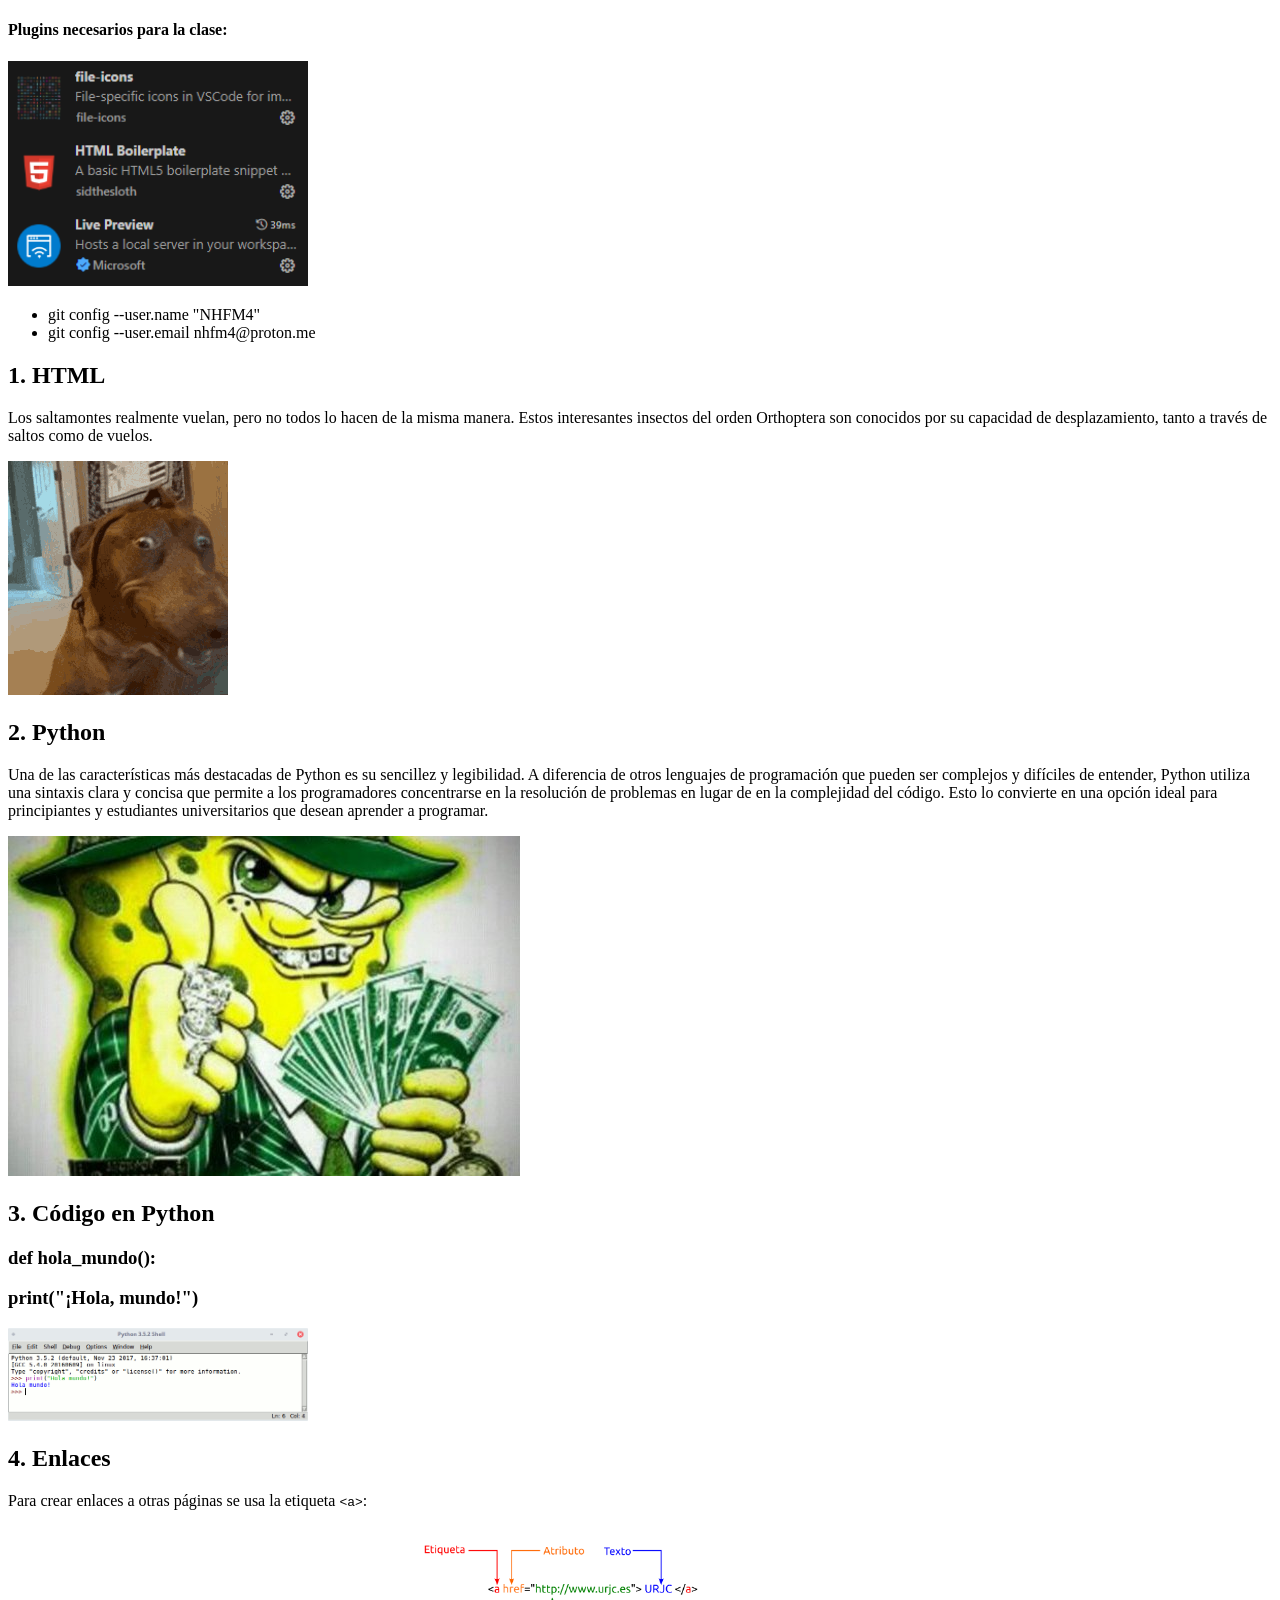
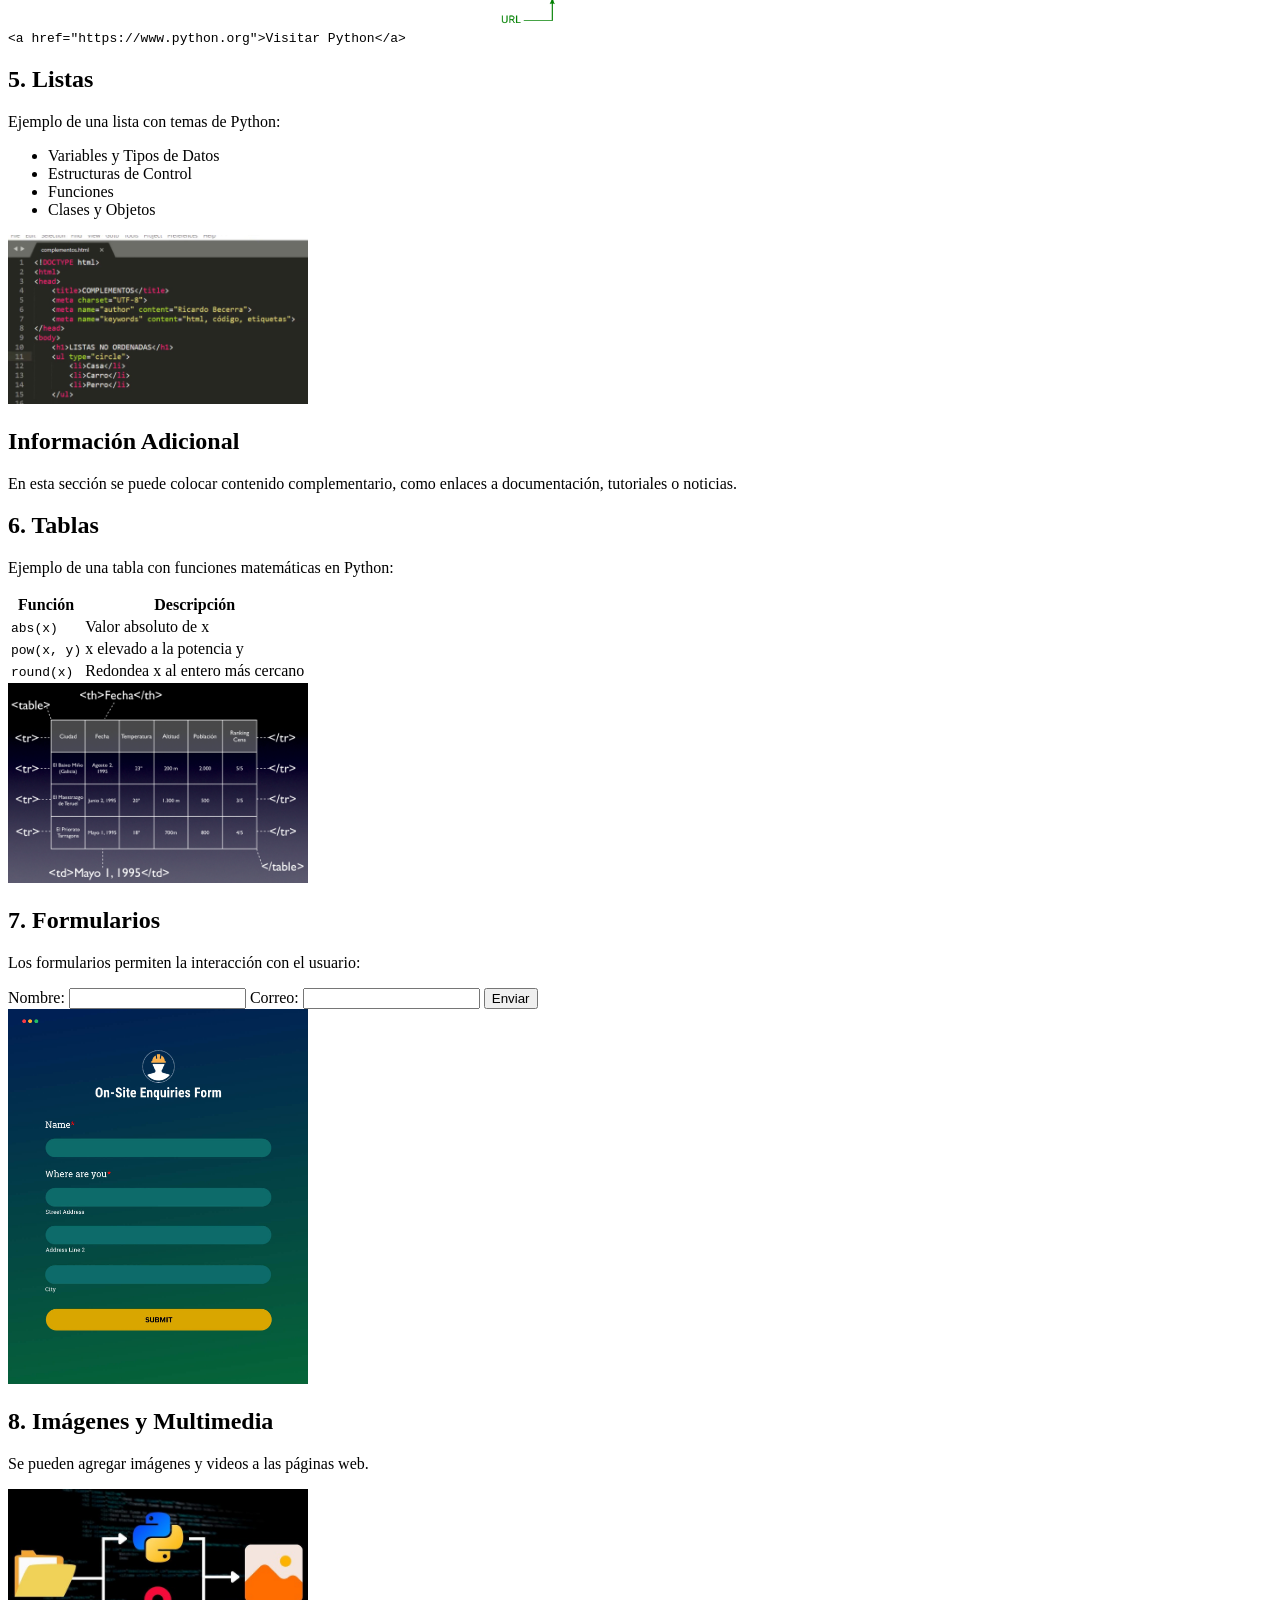
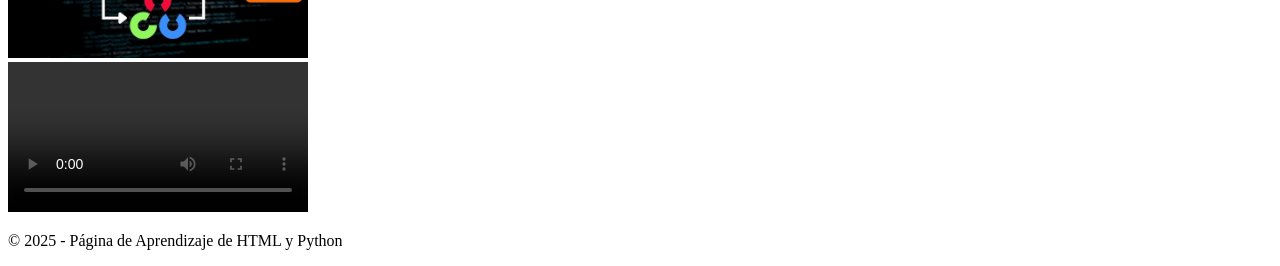
<file: tarea 1/index.html>
<!DOCTYPE html>
<html>
<head>

    <meta charset="UTF-8" />
    <title>Clase 2</title>
    <meta name="viewport" content="width=device=width, initial-scale=1.0">
    <link rel="icon" href="images/logo.png">

</head>
<body>
    <header>
        <h4>Plugins necesarios para la clase:</h4>
        <div>
            <img title="Plugins necesarios" src="images/Plugins.png" width="300">
        </div>
    
        <ul>
            <li>git config --user.name "NHFM4"</li>
            <li>git config --user.email nhfm4@proton.me</li>
        </ul>
    </header>

    <main>

        <section>
            <h2>1. HTML</h2>
            <p>Los saltamontes realmente vuelan, pero no todos lo hacen de la misma manera. Estos interesantes insectos del orden Orthoptera son conocidos por su capacidad de desplazamiento, tanto a través de saltos como de vuelos.</p>
            <img title="Juan" alt="Imagen GIF" src="images/dog-surprised.gif">
        </section>

        <section>
            <h2>2. Python</h2>
            <p>Una de las características más destacadas de Python es su sencillez y legibilidad. A diferencia de otros lenguajes de programación que pueden ser complejos y difíciles de entender, Python utiliza una sintaxis clara y concisa que permite a los programadores concentrarse en la resolución de problemas en lugar de en la complejidad del código. Esto lo convierte en una opción ideal para principiantes y estudiantes universitarios que desean aprender a programar.</p>
            <img src="images/plata.jpg" alt="Bob sponje plata">
        </section>

        <article>
            <h2>3. Código en Python</h2>
            <h3>def hola_mundo():</h3>
            <h3> print("¡Hola, mundo!")</h3>
            <img src="images/hello_python.png" width="300" alt="Ejemplo de código en Python">
        </article>
        
        <section>
            <h2>4. Enlaces</h2>
            <p>Para crear enlaces a otras páginas se usa la etiqueta <code>&lt;a&gt;</code>:</p>
            <code>&lt;a href="https://www.python.org"&gt;Visitar Python&lt;/a&gt;</code>
            <img src="images/url_.png" width="300" alt="Ejemplo de enlaces en HTML">
        </section>
        
        <section>
            <h2>5. Listas</h2>
            <p>Ejemplo de una lista con temas de Python:</p>
            <ul>
                <li>Variables y Tipos de Datos</li>
                <li>Estructuras de Control</li>
                <li>Funciones</li>
                <li>Clases y Objetos</li>
            </ul>
            <img src="images/lista.jpg" width="300" alt="Ejemplo de listas en HTML">
        </section>
        
        <aside>
            <h2>Información Adicional</h2>
            <p>En esta sección se puede colocar contenido complementario, como enlaces a documentación, tutoriales o noticias.</p>
        </aside>
        
        <section>
            <h2>6. Tablas</h2>
            <p>Ejemplo de una tabla con funciones matemáticas en Python:</p>
            <table>
                <tr>
                    <th>Función</th>
                    <th>Descripción</th>
                </tr>
                <tr>
                    <td><code>abs(x)</code></td>
                    <td>Valor absoluto de x</td>
                </tr>
                <tr>
                    <td><code>pow(x, y)</code></td>
                    <td>x elevado a la potencia y</td>
                </tr>
                <tr>
                    <td><code>round(x)</code></td>
                    <td>Redondea x al entero más cercano</td>
                </tr>
            </table>
            <img src="images/table.webp" width="300" alt="Ejemplo de tablas en HTML">
        </section>
        
        <section>
            <h2>7. Formularios</h2>
            <p>Los formularios permiten la interacción con el usuario:</p>
            <form>
                <label for="nombre">Nombre:</label>
                <input type="text" id="nombre" name="nombre">
                <label for="email">Correo:</label>
                <input type="email" id="email" name="email">
                <button type="submit">Enviar</button>
            </form>
            <img src="images/formulario.jpg" width="300" alt="Ejemplo de formulario en HTML">
        </section>
        
        <section>
            <h2>8. Imágenes y Multimedia</h2>
            <p>Se pueden agregar imágenes y videos a las páginas web.</p>
            <img src="images/ejemplo.jpg" width="300" alt="Ejemplo de imagen en HTML">
            <br>
            <video controls width="300">
                <source src="images/video.mp4" type="video/mp4">
                Tu navegador no soporta el elemento de video.
            </video>
        </section>
    </main>
    
    <footer>
        <p>&copy; 2025 - Página de Aprendizaje de HTML y Python</p>
    </footer>

    </main>

</body>
</html>
</file>
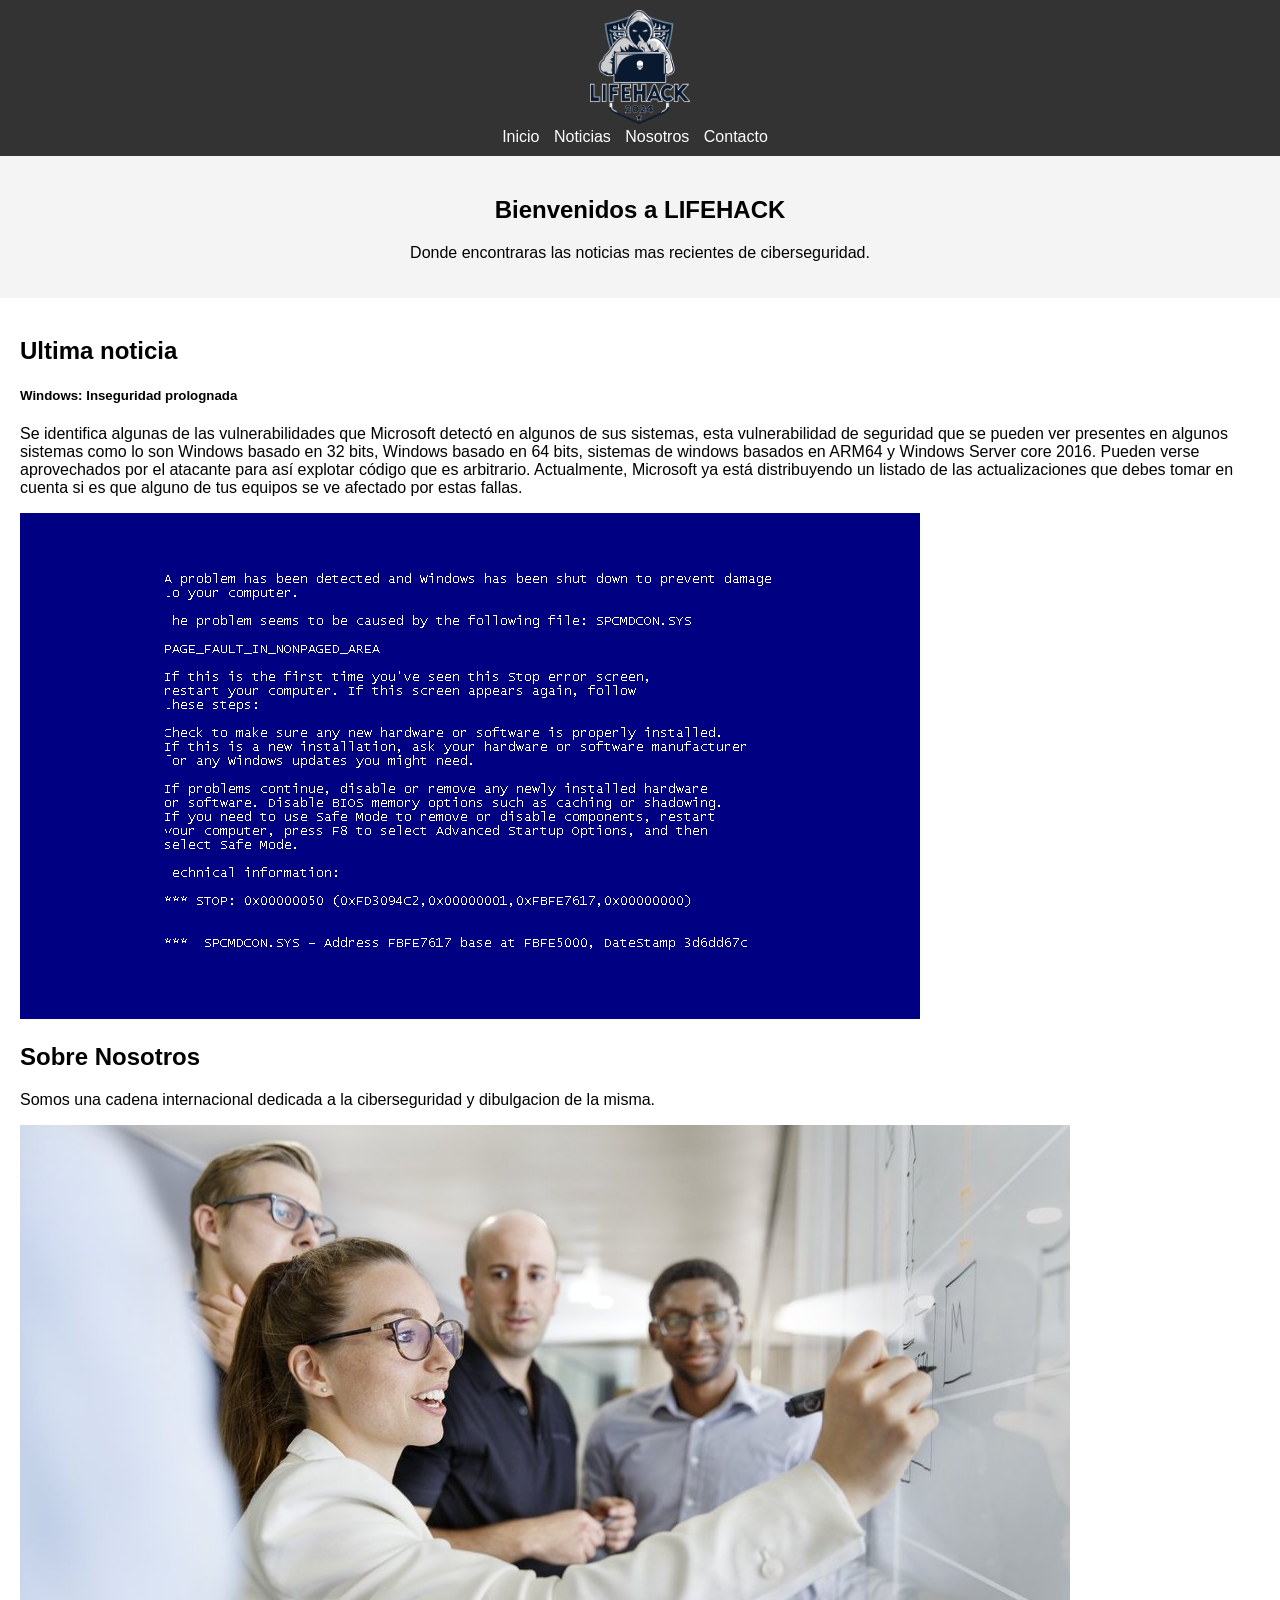
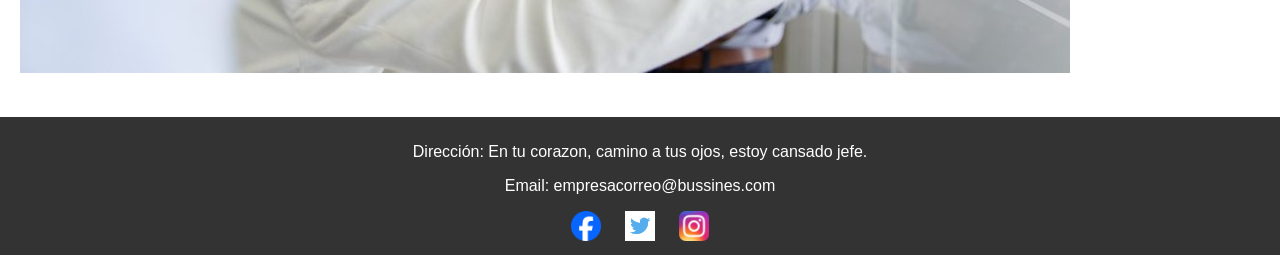
<file: tarea 3/index.html>
<!DOCTYPE html>
<html lang="es">
<head>
    <meta charset="UTF-8">
    <meta name="viewport" content="width=device-width, initial-scale=1.0">
    <title>OSNET</title>
    <style>
        body {
            font-family: Arial, sans-serif;
            margin: 0;
            padding: 0;
        }

        header {
            background-color: #333;
            color: white;
            padding: 10px 0;
            text-align: center;
        }

        header .logo img {
            max-width: 100px;
        }

        nav ul {
            list-style-type: none;
            margin: 0;
            padding: 0;
        }

        nav ul li {
            display: inline;
            margin-right: 10px;
        }

        nav ul li a {
            color: white;
            text-decoration: none;
        }

        .banner {
            background-color: #f4f4f4;
            padding: 20px;
            text-align: center;
        }

        .contenido {
            padding: 20px;
        }

        .contenido article {
            margin-bottom: 20px;
        }

        .contenido article img {
            max-width: 100%;
            height: auto;
        }

        footer {
            background-color: #333;
            color: white;
            text-align: center;
            padding: 10px 0;
        }

        .redes-sociales img {
            width: 30px;
            margin: 0 10px;
        }
    </style>
</head>
<body>
    <header>
        <div class="logo">
            <img src="logo.png" alt="Logo de la Empresa">
        </div>
        <nav>
            <ul>
                <li><a href="#">Inicio</a></li>
                <li><a href="#">Noticias</a></li>
                <li><a href="#">Nosotros</a></li>
                <li><a href="#">Contacto</a></li>
            </ul>
        </nav>
    </header>
    <main>
        <section class="banner">
            <h1>Bienvenidos a LIFEHACK</h1>
            <p>Donde encontraras las noticias mas recientes de ciberseguridad.</p>
        </section>
        <section class="contenido">
            <article>
                <h2>Ultima noticia</h2>
                <h5>Windows: Inseguridad prolognada</h5>
                <p>Se identifica algunas de las vulnerabilidades que Microsoft detectó en algunos de sus sistemas, esta vulnerabilidad de seguridad que se pueden ver presentes en algunos sistemas como lo son Windows basado en 32 bits, Windows basado en 64 bits, sistemas de windows basados en ARM64 y Windows Server core 2016. Pueden verse aprovechados por el atacante para así explotar código que es arbitrario.

                    Actualmente, Microsoft ya está distribuyendo un listado de las actualizaciones que debes tomar en cuenta si es que alguno de tus equipos se ve afectado por estas fallas.</p>
                <img src="windows_error.jpg" alt="Windows_error">
            </article>
            <article>
                <h2>Sobre Nosotros</h2>
                <p>Somos una cadena internacional dedicada a la ciberseguridad y dibulgacion de la misma.</p>
                <img src="nosotros.jpg" alt="Nosotros">
            </article>
        </section>
    </main>
    <footer>
        <p>Dirección: En tu corazon, camino a tus ojos, estoy cansado jefe.</p>
        <p>Email: empresacorreo@bussines.com</p>
        <div class="redes-sociales">
            <a href="#"><img src="facebook.png" alt="Facebook"></a>
            <a href="#"><img src="twt.png" alt="Twitter"></a>
            <a href="#"><img src="ig.png" alt="Instagram"></a>
        </div>
    </footer>
</body>
</html>
</file>
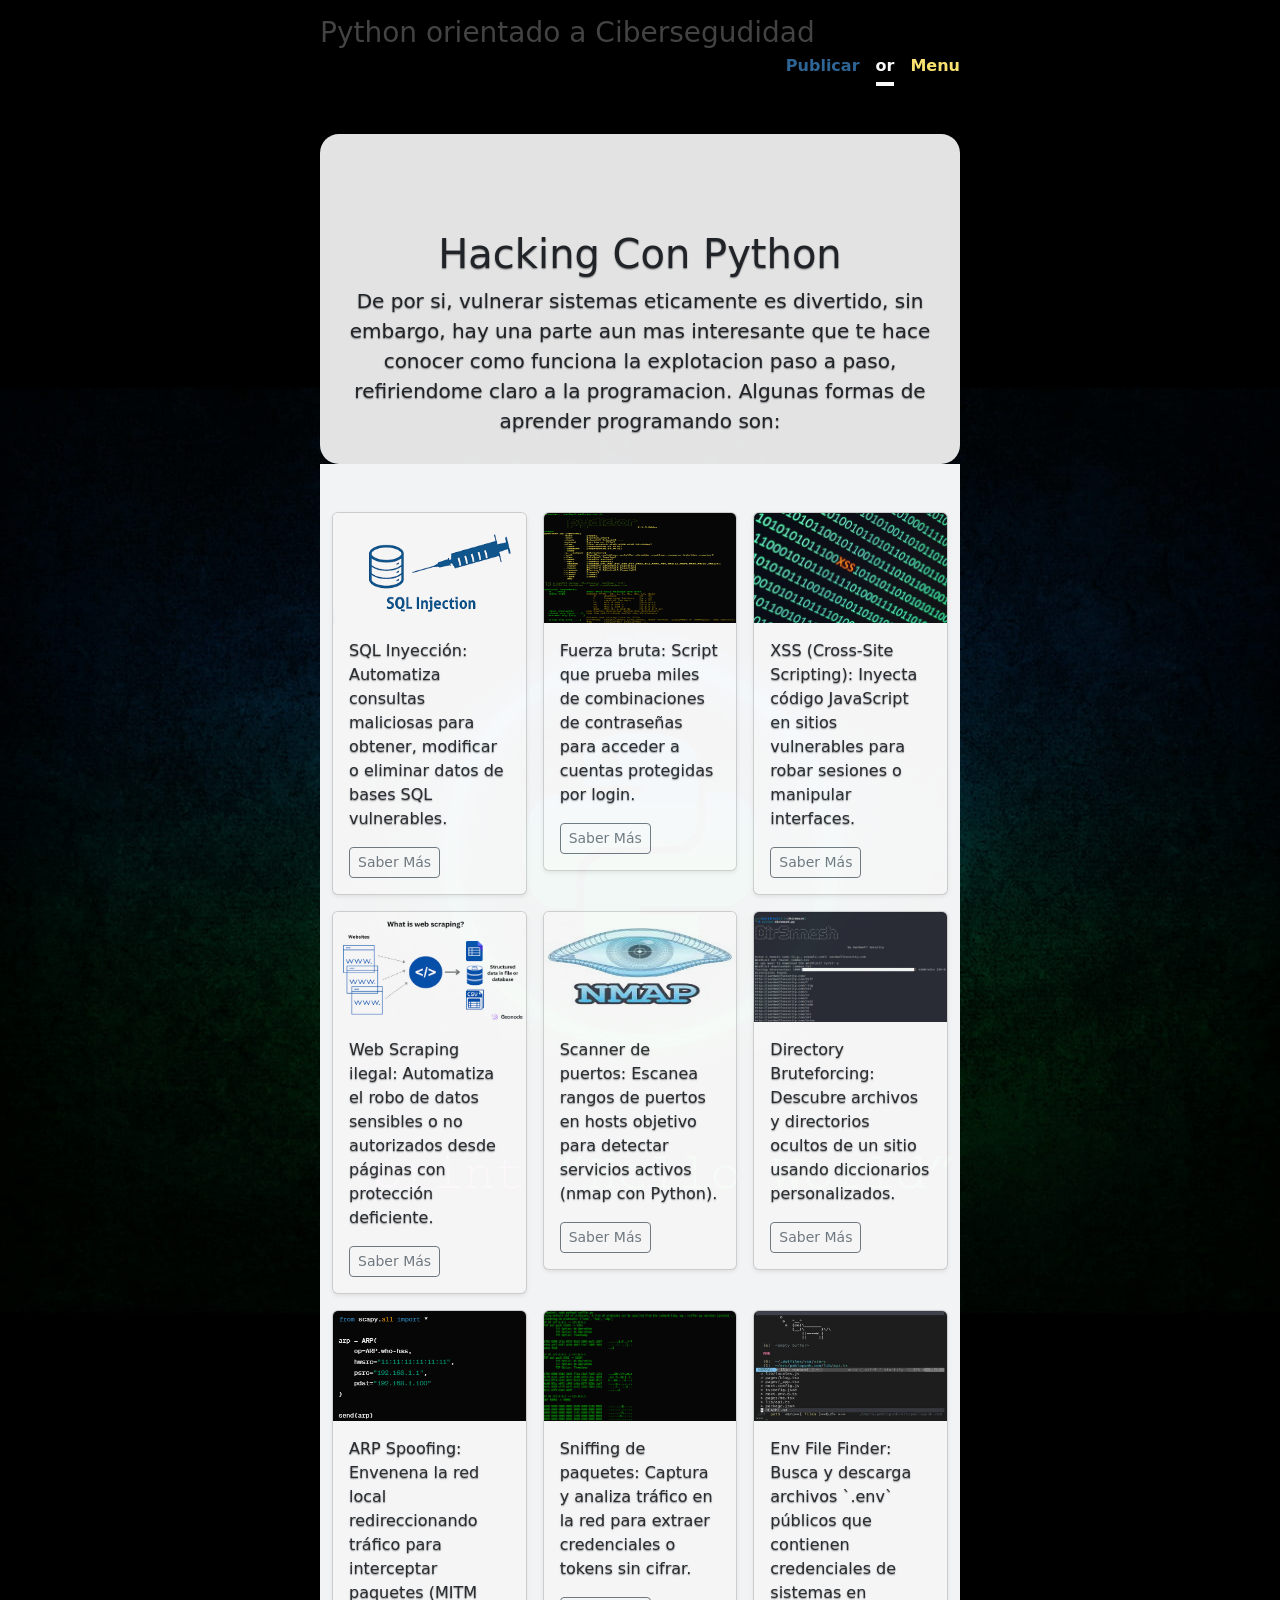
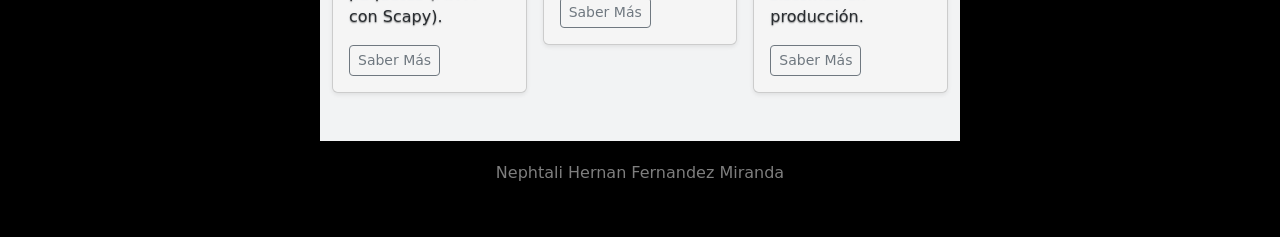
<file: web/blog.html>
<!doctype html>
<html lang="en" data-bs-theme="auto">
  <head>
    <meta charset="utf-8">
    <meta name="viewport" content="width=device-width, initial-scale=1">
    <meta name="description" content="">
    <meta name="author" content="Mark Otto, Jacob Thornton, and Bootstrap contributors">
    <meta name="generator" content="Hugo 0.145.0">
    <title>Blog</title>

    <link rel="icon" href="images/icon.ico" type="image/x-icon">
    <link href="https://cdn.jsdelivr.net/npm/bootstrap@5.0.2/dist/css/bootstrap.min.css" rel="stylesheet" integrity="sha384-EVSTQN3/azprG1Anm3QDgpJLIm9Nao0Yz1ztcQTwFspd3yD65VohhpuuCOmLASjC" crossorigin="anonymous">

    <link href="../cover.css" rel="stylesheet">

<meta name="theme-color" content="#712cf9">


    <style>
      .bd-placeholder-img {
        font-size: 1.125rem;
        text-anchor: middle;
        -webkit-user-select: none;
        -moz-user-select: none;
        user-select: none;
      }

      @media (min-width: 768px) {
        .bd-placeholder-img-lg {
          font-size: 3.5rem;
        }
      }

      .b-example-divider {
        width: 100%;
        height: 3rem;
        background-color: rgba(0, 0, 0, .1);
        border: solid rgba(0, 0, 0, .15);
        border-width: 1px 0;
        box-shadow: inset 0 .5em 1.5em rgba(0, 0, 0, .1), inset 0 .125em .5em rgba(0, 0, 0, .15);
      }

      .b-example-vr {
        flex-shrink: 0;
        width: 1.5rem;
        height: 100vh;
      }

      .bi {
        vertical-align: -.125em;
        fill: currentColor;
      }

      .nav-scroller {
        position: relative;
        z-index: 2;
        height: 2.75rem;
        overflow-y: hidden;
      }

      .nav-scroller .nav {
        display: flex;
        flex-wrap: nowrap;
        padding-bottom: 1rem;
        margin-top: -1px;
        overflow-x: auto;
        text-align: center;
        white-space: nowrap;
        -webkit-overflow-scrolling: touch;
      }

      .btn-bd-primary {
        --bd-violet-bg: #712cf9;
        --bd-violet-rgb: 112.520718, 44.062154, 249.437846;

        --bs-btn-font-weight: 600;
        --bs-btn-color: var(--bs-white);
        --bs-btn-bg: var(--bd-violet-bg);
        --bs-btn-border-color: var(--bd-violet-bg);
        --bs-btn-hover-color: var(--bs-white);
        --bs-btn-hover-bg: #6528e0;
        --bs-btn-hover-border-color: #6528e0;
        --bs-btn-focus-shadow-rgb: var(--bd-violet-rgb);
        --bs-btn-active-color: var(--bs-btn-hover-color);
        --bs-btn-active-bg: #5a23c8;
        --bs-btn-active-border-color: #5a23c8;
      }

      .bd-mode-toggle {
        z-index: 1500;
      }

      .bd-mode-toggle .bi {
        width: 1em;
        height: 1em;
      }

      .bd-mode-toggle .dropdown-menu .active .bi {
        display: block !important;
      }

      body {
        background-image: url("images/bg\ menu.jpg");
        background-size: auto;
        background-color: black;
        background-position: center;
        background-repeat: no-repeat;
      }

      section {

        background-color: rgb(255, 255, 255);
        border-radius: 19px;
        opacity: 0.9;
        width: 200px;
        height: 330px;
        padding-block: 10px;

      }

      footer {
        text-align: center;
        padding: 20px 0;
      }

      div {
        opacity: 99%;
      }

    </style>

    
  </head>

  <body>
    <div class="cover-container d-flex w-100 h-100 p-3 mx-auto flex-column">
    <header class="mb-auto">
      <div>
        <h3 class="float-md-start mb-0" style="color: rgba(255, 255, 255, 0.27);">Python orientado a Cibersegudidad</h3>
        <nav class="nav nav-masthead justify-content-center float-md-end">
          
          <a class="nav-link fw-bold py-1 px-0" aria-current="page" href="login.html" style="color:  #306998;">Publicar</a>
          <a class="nav-link fw-bold py-1 px-0 active" href="#">or</a>
          <a class="nav-link fw-bold py-1 px-0" href="../index.html" style="color: #FFE873;">Menu</a>
        </nav>
      </div>
    </header>

  <main>

    <br><br>
    <section class="py-5 text-center container" id="one">
      <div class="row py-lg-5">
        <div>
          <h1>Hacking Con Python</h1>
          <p class="lead">De por si, vulnerar sistemas eticamente es divertido, sin embargo, hay una parte aun mas interesante que te hace conocer como funciona la explotacion paso a paso, refiriendome claro a la programacion. Algunas formas de aprender programando son:</p>
        </div>
      </div>
    </section>

    <div class="album py-5 bg-body-tertiary">
      <div class="container">

<!-- Tarjetas con tipos de ataques automatizables con Python -->

<div class="row row-cols-1 row-cols-sm-2 row-cols-md-3 g-3">
  <div class="col">
    <div class="card shadow-sm">
      <img src="images/sql.png" class="card-img-top" alt="sql_Injection" height="110">
      <div class="card-body">
        <p class="card-text">SQL Inyección: Automatiza consultas maliciosas para obtener, modificar o eliminar datos de bases SQL vulnerables.</p>
        <div class="d-flex justify-content-between align-items-center">
          <div class="btn-group">
            <a href="https://realpython.com/prevent-python-sql-injection/">
            <button type="button" class="btn btn-sm btn-outline-secondary">Saber Más</button>
            </a>
          </div>
        </div>
      </div>
    </div>
  </div>

  <div class="col">
    <div class="card shadow-sm">
      <img src="images/fuerzabruta.png" class="card-img-top" alt="bruteforce" height="110">
      <div class="card-body">
        <p class="card-text">Fuerza bruta: Script que prueba miles de combinaciones de contraseñas para acceder a cuentas protegidas por login.</p>
        <div class="d-flex justify-content-between align-items-center">
          <div class="btn-group">
            <a href="https://ellibrodepython.com/fuerza-bruta-python">
            <button type="button" class="btn btn-sm btn-outline-secondary">Saber Más</button>
            </a>
          </div>
        </div>
      </div>
    </div>
  </div>

  <div class="col">
    <div class="card shadow-sm">
      <img src="images/xss.jpg" class="card-img-top" alt="xss" height="110">
      <div class="card-body">
        <p class="card-text">XSS (Cross-Site Scripting): Inyecta código JavaScript en sitios vulnerables para robar sesiones o manipular interfaces.</p>
        <div class="d-flex justify-content-between align-items-center">
          <div class="btn-group">
            <a href="https://anmolksachan.medium.com/cross-injector-a-python-script-for-cross-site-scripting-xss-detection-c8f097941c32">
            <button type="button" class="btn btn-sm btn-outline-secondary">Saber Más</button>
            </a>
          </div>
        </div>
      </div>
    </div>
  </div>

  <div class="col">
    <div class="card shadow-sm">
      <img src="images/scrapping.png" class="card-img-top" alt="scrapping" height="110">
      <div class="card-body">
        <p class="card-text">Web Scraping ilegal: Automatiza el robo de datos sensibles o no autorizados desde páginas con protección deficiente.</p>
        <div class="d-flex justify-content-between align-items-center">
          <div class="btn-group">
            <a href="https://www.freecodecamp.org/espanol/news/como-hacer-scrape-de-una/">
            <button type="button" class="btn btn-sm btn-outline-secondary">Saber Más</button>
            </a>
          </div>
        </div>
      </div>
    </div>
  </div>

  <div class="col">
    <div class="card shadow-sm">
      <img src="images/port.jpg" class="card-img-top" alt="nmap" height="110">
      <div class="card-body">
        <p class="card-text">Scanner de puertos: Escanea rangos de puertos en hosts objetivo para detectar servicios activos (nmap con Python).</p>
        <div class="d-flex justify-content-between align-items-center">
          <div class="btn-group">
            <a href="https://www.delftstack.com/es/howto/python/port-scanner-in-python/">
            <button type="button" class="btn btn-sm btn-outline-secondary">Saber Más</button>
            </a>
          </div>
        </div>
      </div>
    </div>
  </div>

  <div class="col">
    <div class="card shadow-sm">
      <img src="images/dirbrute.png" class="card-img-top" alt="dirbrute" height="110">
      <div class="card-body">
        <p class="card-text">Directory Bruteforcing: Descubre archivos y directorios ocultos de un sitio usando diccionarios personalizados.</p>
        <div class="d-flex justify-content-between align-items-center">
          <div class="btn-group">
            <a href="https://hackingenvivo.blogspot.com/2017/08/dirsearch-brute-force-directorios-y.html">
            <button type="button" class="btn btn-sm btn-outline-secondary">Saber Más</button>
            </a>
          </div>
        </div>
      </div>
    </div>
  </div>

  <div class="col">
    <div class="card shadow-sm">
      <img src="images/arpspoof.png" class="card-img-top" alt="arpspoof" height="110">
      <div class="card-body">
        <p class="card-text">ARP Spoofing: Envenena la red local redireccionando tráfico para interceptar paquetes (MITM con Scapy).</p>
        <div class="d-flex justify-content-between align-items-center">
          <div class="btn-group">
            <a href="https://www.geeksforgeeks.org/python-how-to-create-an-arp-spoofer-using-scapy/">
            <button type="button" class="btn btn-sm btn-outline-secondary">Saber Más</button>
            </a>
          </div>
        </div>
      </div>
    </div>
  </div>

  <div class="col">
    <div class="card shadow-sm">
      <img src="images/sniffing.png" class="card-img-top" alt="sniffing" height="110">
      <div class="card-body">
        <p class="card-text">Sniffing de paquetes: Captura y analiza tráfico en la red para extraer credenciales o tokens sin cifrar.</p>
        <div class="d-flex justify-content-between align-items-center">
          <div class="btn-group">
            <a href="https://www.geeksforgeeks.org/packet-sniffing-using-scapy/">
            <button type="button" class="btn btn-sm btn-outline-secondary">Saber Más</button>
            </a>
          </div>
        </div>
      </div>
    </div>
  </div>

  <div class="col">
    <div class="card shadow-sm">
      <img src="images/env.webp" class="card-img-top" alt="enscrap" height="110">
      <div class="card-body">
        <p class="card-text">Env File Finder: Busca y descarga archivos `.env` públicos que contienen credenciales de sistemas en producción.</p>
        <div class="d-flex justify-content-between align-items-center">
          <div class="btn-group">
            <a href="https://www.geeksforgeeks.org/how-to-create-and-use-env-files-in-python/">
            <button type="button" class="btn btn-sm btn-outline-secondary">Saber Más</button>
            </a>
          </div>
        </div>
      </div>
    </div>
  </div>
</div>

      </div>
    </div>

  </main>

  <footer class="mt-auto text-white-50">
    <p>Nephtali Hernan Fernandez Miranda</p>
  </footer>
  <script src="https://cdn.jsdelivr.net/npm/bootstrap@5.0.2/dist/js/bootstrap.bundle.min.js" integrity="sha384-MrcW6ZMFYlzcLA8Nl+NtUVF0sA7MsXsP1UyJoMp4YLEuNSfAP+JcXn/tWtIaxVXM" crossorigin="anonymous"></script>
    </body>
</html>
</file>
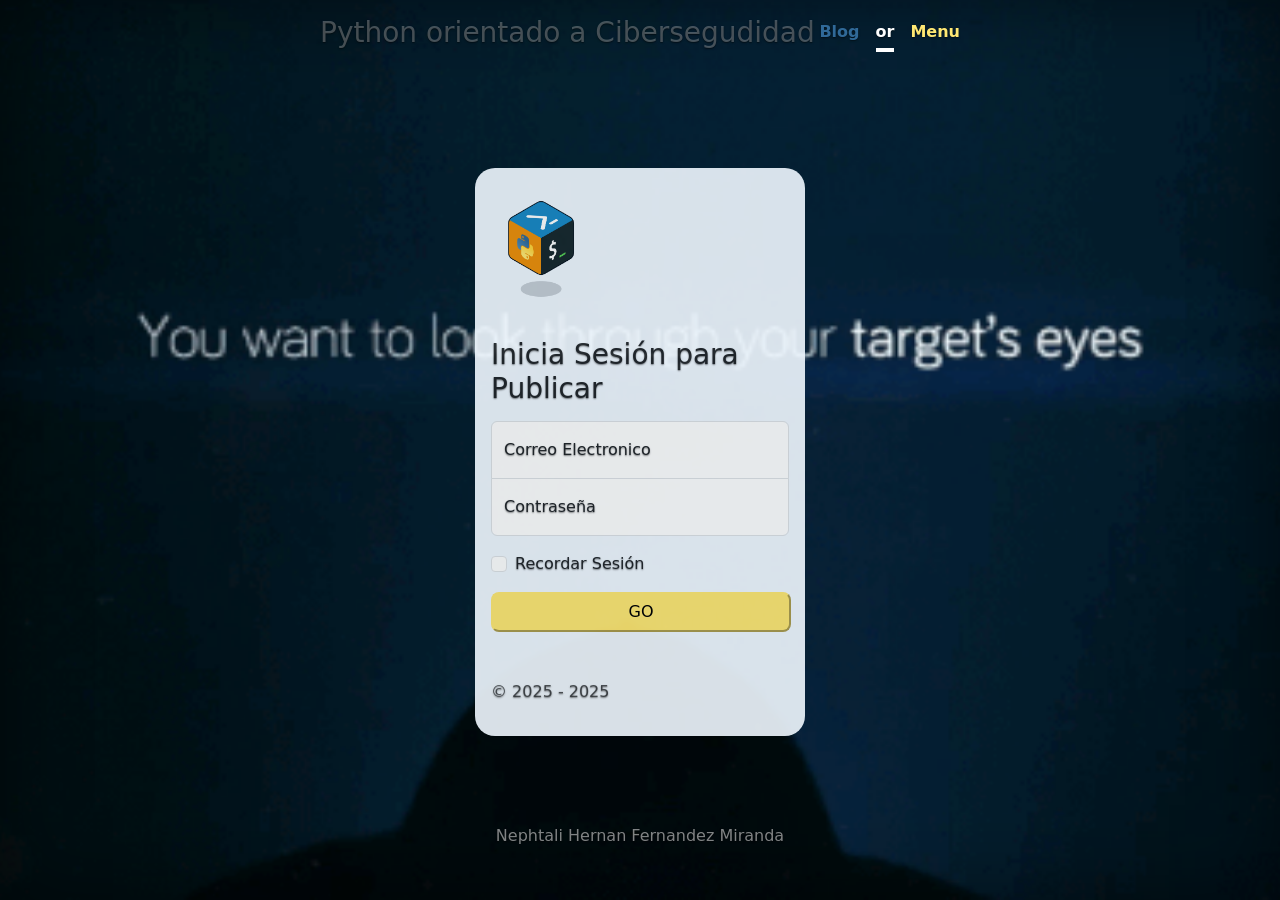
<file: web/login.html>
<!doctype html>
<html lang="en" data-bs-theme="auto">
  <head>
    <meta charset="utf-8">
    <meta name="viewport" content="width=device-width, initial-scale=1">
    <meta name="description" content="">
    <meta name="author" content="Mark Otto, Jacob Thornton, and Bootstrap contributors">
    <meta name="generator" content="Hugo 0.145.0">
    <title>Inicia Sesión</title>

    <link rel="icon" href="images/icon.ico" type="image/x-icon">
    <link href="https://cdn.jsdelivr.net/npm/bootstrap@5.0.2/dist/css/bootstrap.min.css" rel="stylesheet" integrity="sha384-EVSTQN3/azprG1Anm3QDgpJLIm9Nao0Yz1ztcQTwFspd3yD65VohhpuuCOmLASjC" crossorigin="anonymous">

    <link href="../cover.css" rel="stylesheet">
    <style>
      .bd-placeholder-img {
        font-size: 1.125rem;
        text-anchor: middle;
        -webkit-user-select: none;
        -moz-user-select: none;
        user-select: none;
      }

      @media (min-width: 768px) {
        .bd-placeholder-img-lg {
          font-size: 3.5rem;
        }
      }

      .b-example-divider {
        width: 100%;
        height: 3rem;
        background-color: rgba(0, 0, 0, .1);
        border: solid rgba(0, 0, 0, .15);
        border-width: 1px 0;
        box-shadow: inset 0 .5em 1.5em rgba(0, 0, 0, .1), inset 0 .125em .5em rgba(0, 0, 0, .15);
      }

      .b-example-vr {
        flex-shrink: 0;
        width: 1.5rem;
        height: 100vh;
      }

      .bi {
        vertical-align: -.125em;
        fill: currentColor;
      }

      .nav-scroller {
        position: relative;
        z-index: 2;
        height: 2.75rem;
        overflow-y: hidden;
      }

      .nav-scroller .nav {
        display: flex;
        flex-wrap: nowrap;
        padding-bottom: 1rem;
        margin-top: -1px;
        overflow-x: auto;
        text-align: center;
        white-space: nowrap;
        -webkit-overflow-scrolling: touch;
      }

      .btn-bd-primary {
        --bd-violet-bg: #712cf9;
        --bd-violet-rgb: 112.520718, 44.062154, 249.437846;

        --bs-btn-font-weight: 600;
        --bs-btn-color: var(--bs-white);
        --bs-btn-bg: var(--bd-violet-bg);
        --bs-btn-border-color: var(--bd-violet-bg);
        --bs-btn-hover-color: var(--bs-white);
        --bs-btn-hover-bg: #6528e0;
        --bs-btn-hover-border-color: #6528e0;
        --bs-btn-focus-shadow-rgb: var(--bd-violet-rgb);
        --bs-btn-active-color: var(--bs-btn-hover-color);
        --bs-btn-active-bg: #5a23c8;
        --bs-btn-active-border-color: #5a23c8;
      }

      .bd-mode-toggle {
        z-index: 1500;
      }

      .bd-mode-toggle .bi {
        width: 1em;
        height: 1em;
      }

      .bd-mode-toggle .dropdown-menu .active .bi {
        display: block !important;
      }

    </style>

    <!-- Custom styles for this template -->
    <link href="sign-in.css" rel="stylesheet">

  </head>

  <body>
    <div class="cover-container d-flex w-100 h-100 p-3 mx-auto flex-column">
    <header class="mb-auto">
      <div>
        <h3 class="float-md-start mb-0" style="color: rgba(255, 255, 255, 0.27);">Python orientado a Cibersegudidad</h3>
        <nav class="nav nav-masthead justify-content-center float-md-end">
          
          <a class="nav-link fw-bold py-1 px-0" aria-current="page" href="blog.html" style="color:  #306998;">Blog</a>
          <a class="nav-link fw-bold py-1 px-0 active" href="#">or</a>
          <a class="nav-link fw-bold py-1 px-0" href="../index.html" style="color: #FFE873;">Menu</a>
        </nav>
      </div>
    </header>

  <br><br>
  <main class="form-signin w-100 m-auto">
    <form method="get" action="blog.html">
      <img class="mb-4" src="images/login.png" width="100">
      <h1 class="h3 mb-3 fw-normal">Inicia Sesión para Publicar</h1>

      <div class="form-floating">
        <input type="email" class="form-control" id="floatingInput" placeholder="name@example.com">
        <label for="floatingInput">Correo Electronico</label>
      </div>
      <div class="form-floating">
        <input type="password" class="form-control" id="floatingPassword" placeholder="Password">
        <label for="floatingPassword">Contraseña</label>
      </div>

      <div class="form-check text-start my-3">
        <input class="form-check-input" type="checkbox" value="remember-me" id="checkDefault">
        <label class="form-check-label" for="checkDefault">
          Recordar Sesión
        </label>
      </div>
      <button class="btn_login" type="submit">GO</button>
      <p class="mt-5 mb-3 text-body-secondary">&copy; 2025 - 2025</p>
    </form>
  </main>
  
  <footer class="mt-auto text-white-50">
    <p>Nephtali Hernan Fernandez Miranda</p>
  </footer>
  <script src="https://cdn.jsdelivr.net/npm/bootstrap@5.0.2/dist/js/bootstrap.bundle.min.js" integrity="sha384-MrcW6ZMFYlzcLA8Nl+NtUVF0sA7MsXsP1UyJoMp4YLEuNSfAP+JcXn/tWtIaxVXM" crossorigin="anonymous"></script>
  </body>
</html>
</file>
<file: cover.css>
/*
 * Globals
 */


/* Custom default button */
.btn-light,
.btn-light:hover,
.btn-light:focus {
  color: #333;
  text-shadow: none; /* Prevent inheritance from `body` */
}


/*
 * Base structure
 */

body {
  text-shadow: 0 .05rem .1rem rgba(0, 0, 0, .5);
  box-shadow: inset 0 0 5rem rgba(0, 0, 0, .5);
}

.cover-container {
  max-width: 42em;
}


/*
 * Header
 */

.nav-masthead .nav-link {
  color: rgba(255, 255, 255, .5);
  border-bottom: .25rem solid transparent;
}

.nav-masthead .nav-link:hover,
.nav-masthead .nav-link:focus {
  border-bottom-color: rgba(255, 255, 255, .25);
}

.nav-masthead .nav-link + .nav-link {
  margin-left: 1rem;
}

.nav-masthead .active {
  color: #fff;
  border-bottom-color: #fff;
}
</file>
<file: web/sign-in.css>
html,

body {
  height: 100%;
  background-image: url("images/background.gif");
  background-size:cover;
  background-repeat: no-repeat;
  background-position: center;
}

.form-signin {
  max-width: 330px;
  padding: 1rem;
}

.form-signin .form-floating:focus-within {
  z-index: 2;
}

.form-signin input[type="email"] {
  margin-bottom: -1px;
  border-bottom-right-radius: 0;
  border-bottom-left-radius: 0;
}

.form-signin input[type="password"] {
  margin-bottom: 10px;
  border-top-left-radius: 0;
  border-top-right-radius: 0;
}

.btn_login{
  width: 300px;
  height: 40px;
  background-color: #FFE873;
  border-color: #FFE873;
  border-radius: 8px;
}

main {
  border-radius: 20px;
  background-color: aliceblue;
  opacity: 0.9;
}
form img{
  padding: 0px;
  padding-block: 15px;
}

footer {
  text-align: center;
  padding: 20px 0;
}
</file>
